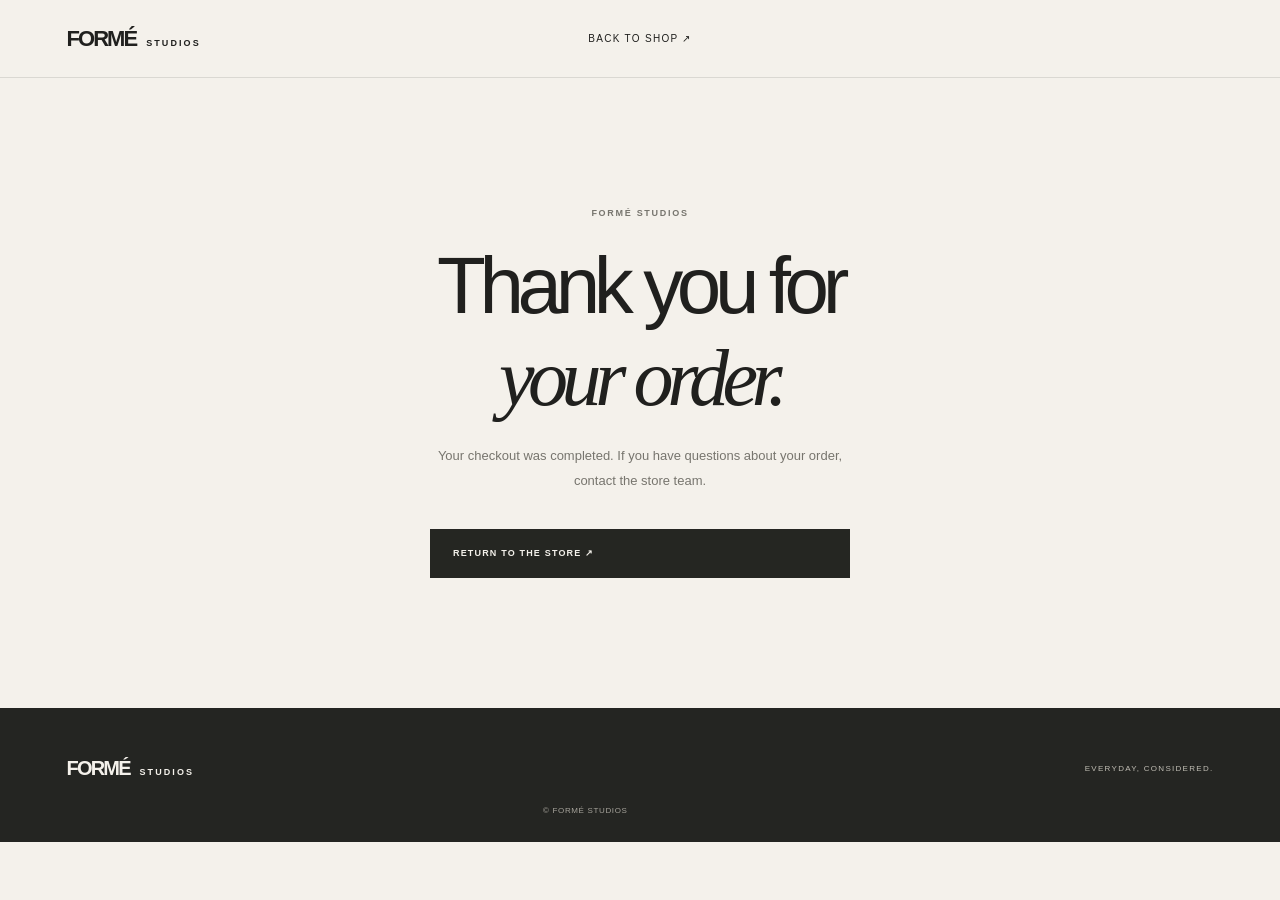
<file: success.html>
<!doctype html><html lang="en"><head><meta charset="utf-8"><meta name="viewport" content="width=device-width, initial-scale=1"><title>Order received — FORMÉ STUDIOS</title><link rel="stylesheet" href="/styles.css"></head><body><header class="header"><a class="wordmark" href="/">FORMÉ <span>STUDIOS</span></a><a class="cart-trigger" href="/">BACK TO SHOP ↗</a></header><main style="min-height:70vh;display:grid;place-items:center;text-align:center;padding:50px 20px"><div><p class="eyebrow">FORMÉ STUDIOS</p><h1 style="font:500 clamp(45px,8vw,80px) var(--display);letter-spacing:-.08em;margin:0 0 20px">Thank you for<br><em style="font-family:Georgia,serif">your order.</em></h1><p style="color:var(--muted);line-height:1.9;max-width:420px">Your checkout was completed. If you have questions about your order, contact the store team.</p><a class="button button-dark" href="/" style="margin-top:22px">RETURN TO THE STORE ↗</a></div></main><footer class="footer"><a class="wordmark footer-mark" href="/">FORMÉ <span>STUDIOS</span></a><p>EVERYDAY, CONSIDERED.</p><small>© FORMÉ STUDIOS</small></footer></body></html>
</file>
<file: styles.css>
:root{--paper:#f4f1eb;--ink:#20201e;--muted:#77756e;--line:#d9d5cc;--white:#fffdf9;--serif:Georgia,'Times New Roman',serif;--sans:'DM Sans',sans-serif;--display:'Manrope',sans-serif}*{box-sizing:border-box}html{scroll-behavior:smooth}body{margin:0;background:var(--paper);color:var(--ink);font-family:var(--sans);font-size:13px;-webkit-font-smoothing:antialiased}button,input,select{font:inherit}button,a{ -webkit-tap-highlight-color:transparent}a{color:inherit;text-decoration:none}.announcement{height:29px;background:#242522;color:#f4f1eb;display:flex;align-items:center;justify-content:center;font-size:9px;letter-spacing:.16em}.header{height:78px;display:grid;grid-template-columns:1fr auto 1fr;align-items:center;padding:0 5.2%;border-bottom:1px solid rgba(32,32,30,.12);position:relative;z-index:5}.wordmark{font-family:var(--display);font-size:22px;font-weight:800;letter-spacing:-.09em;white-space:nowrap}.wordmark span{font-size:9px;letter-spacing:.23em;margin-left:6px;font-weight:600}.desktop-nav{display:flex;gap:32px;font-size:9px;letter-spacing:.13em}.desktop-nav a,.footer-links a{transition:opacity .2s}.desktop-nav a:hover,.footer-links a:hover{opacity:.55}.cart-trigger{justify-self:end;background:none;border:0;letter-spacing:.13em;font-size:10px;cursor:pointer}.cart-trigger span{display:inline-grid;place-items:center;border:1px solid #aaa69c;border-radius:50%;width:23px;height:23px;margin-left:7px;font-size:10px}.menu-toggle{display:none}.hero{height:min(690px,72vw);min-height:520px;position:relative;background:#777;overflow:hidden;color:white}.hero-image{position:absolute;inset:0;background-image:url('https://images.unsplash.com/photo-1529139574466-a303027c1d8b?auto=format&fit=crop&w=2200&q=85');background-position:center 39%;background-size:cover;transform:scale(1.01)}.hero-shade{position:absolute;inset:0;background:linear-gradient(90deg,rgba(15,16,15,.56),rgba(15,16,15,.18) 58%,rgba(15,16,15,.06))}.hero-content{position:absolute;left:10.4%;top:50%;transform:translateY(-47%);max-width:560px}.eyebrow{font-size:9px;letter-spacing:.19em;color:var(--muted);font-weight:600;margin:0 0 22px}.eyebrow.light{color:#e3e0d9}.hero h1{font-family:var(--display);font-size:clamp(64px,9vw,126px);line-height:.91;letter-spacing:-.085em;font-weight:500;margin:0 0 24px}.hero h1 em,.section-heading h2 em,.manifesto h2 em,.newsletter h2 em{font-family:var(--serif);font-weight:400;letter-spacing:-.06em}.hero-copy{font-size:13px;line-height:1.9;color:#f0eee9;margin:0 0 32px}.button{min-height:49px;padding:0 23px;display:inline-flex;align-items:center;justify-content:space-between;gap:25px;border:0;cursor:pointer;font-size:9px;font-weight:600;letter-spacing:.13em;transition:background .2s,color .2s}.button-light{background:var(--paper);color:var(--ink)}.button-light:hover{background:#fff}.button span{font-size:15px}.hero-index{position:absolute;bottom:30px;right:5.2%;font-size:9px;letter-spacing:.14em}.hero-index span{font-weight:700}.intro-strip{display:flex;align-items:center;justify-content:center;gap:27px;padding:25px 20px;border-bottom:1px solid var(--line);font-size:8px;letter-spacing:.16em}.intro-strip p{margin:0}.strip-line{height:1px;width:34px;background:#aaa69c}.shop-section{padding:105px 7% 115px}.section-heading{display:flex;justify-content:space-between;align-items:end;margin-bottom:49px}.section-heading .eyebrow{margin-bottom:15px}.section-heading h2,.manifesto h2,.newsletter h2{font-family:var(--display);font-size:clamp(40px,5vw,65px);font-weight:500;letter-spacing:-.075em;line-height:1;margin:0}.section-note{font-size:11px;color:var(--muted);line-height:1.9;margin:0 0 3px}.shop-toolbar{display:flex;justify-content:space-between;align-items:center;border-top:1px solid var(--line);border-bottom:1px solid var(--line);padding:14px 0;margin-bottom:23px}.filters{display:flex;gap:22px;flex-wrap:wrap}.filter{background:none;border:0;padding:5px 0;color:#858178;font-size:9px;letter-spacing:.1em;cursor:pointer}.filter.active{color:var(--ink);border-bottom:1px solid var(--ink)}.filter span{font-size:8px;margin-left:5px}.sort-label{font-size:8px;letter-spacing:.1em;color:var(--muted);display:flex;align-items:center;gap:10px}.sort-label select{background:transparent;border:0;color:var(--ink);font-size:10px;outline:none}.product-grid{display:grid;grid-template-columns:repeat(3,minmax(0,1fr));gap:43px 18px}.product-card{min-width:0}.product-photo{position:relative;overflow:hidden;background:#e5e1d8;aspect-ratio: .78;cursor:pointer}.product-photo img{width:100%;height:100%;object-fit:cover;display:block;transition:transform .7s cubic-bezier(.2,.7,.2,1)}.product-card:hover .product-photo img{transform:scale(1.035)}.product-tag{position:absolute;top:12px;left:12px;background:var(--paper);padding:7px 9px;font-size:8px;letter-spacing:.1em}.quick-button{position:absolute;left:12px;right:12px;bottom:12px;width:calc(100% - 24px);height:42px;border:0;background:rgba(244,241,235,.95);cursor:pointer;font-size:9px;letter-spacing:.12em;transform:translateY(8px);opacity:0;transition:.25s}.product-card:hover .quick-button,.quick-button:focus{transform:translateY(0);opacity:1}.product-meta{display:flex;justify-content:space-between;gap:12px;padding-top:15px}.product-name{font-size:11px;font-weight:600;margin:0 0 7px}.product-detail{font-size:10px;color:var(--muted);margin:0}.product-price{font-size:11px;white-space:nowrap}.manifesto{display:grid;grid-template-columns:1fr 1fr;min-height:600px;background:#e8e4dc}.manifesto-image{background:url('https://images.unsplash.com/photo-1523381210434-271e8be1f52b?auto=format&fit=crop&w=1400&q=85') center/cover;min-height:550px}.manifesto-copy{padding:12% 12%;display:flex;align-items:flex-start;justify-content:center;flex-direction:column;position:relative;overflow:hidden}.manifesto-copy .eyebrow{margin-bottom:25px}.manifesto h2{font-size:clamp(44px,5vw,68px);margin-bottom:24px}.manifesto-copy>p:not(.eyebrow){max-width:350px;color:#69665e;font-size:12px;line-height:2;margin:0 0 29px}.text-link{background:none;border:0;border-bottom:1px solid var(--ink);padding:0 0 9px;font-size:9px;letter-spacing:.12em;cursor:pointer}.text-link span{margin-left:15px;font-size:14px}.manifesto-mark{font-family:var(--display);font-size:86px;font-weight:800;letter-spacing:-.12em;position:absolute;right:9%;bottom:-19px;opacity:.07}.manifesto-mark span,.empty-mark span{font-family:var(--serif)}.values{display:grid;grid-template-columns:repeat(3,1fr);padding:75px 8%;gap:50px;border-bottom:1px solid var(--line)}.values>div{max-width:240px}.value-number{font-size:9px;color:var(--muted);letter-spacing:.1em}.values h3{font-size:10px;letter-spacing:.12em;margin:22px 0 12px}.values p{font-size:11px;line-height:1.8;color:var(--muted);margin:0}.newsletter{text-align:center;padding:100px 20px 95px}.newsletter .eyebrow{margin-bottom:17px}.newsletter h2{font-size:clamp(39px,5vw,57px);margin-bottom:18px}.newsletter>p:not(.eyebrow):not(.form-message){color:var(--muted);font-size:11px;margin:0 0 27px}.newsletter form{display:flex;max-width:420px;margin:auto;border-bottom:1px solid #9b978d}.newsletter input{background:transparent;border:0;outline:0;flex:1;min-width:0;padding:15px 4px;font-size:11px}.newsletter form button{background:transparent;border:0;font-size:9px;letter-spacing:.1em;cursor:pointer}.form-message{font-size:10px;min-height:12px;color:#5f725a}.footer{background:#242522;color:#f4f1eb;padding:48px 5.2% 27px;display:grid;grid-template-columns:1fr 1fr;align-items:center;gap:25px}.footer-mark{font-size:20px}.footer>p{justify-self:end;font-size:8px;letter-spacing:.16em;color:#c0bdb4}.footer-links{display:flex;gap:22px;flex-wrap:wrap;font-size:8px;letter-spacing:.1em}.footer small{justify-self:end;font-size:8px;color:#a7a49c;letter-spacing:.08em}.overlay{position:fixed;inset:0;background:rgba(16,17,15,.4);z-index:20;opacity:0;visibility:hidden;transition:.25s}.overlay.open{opacity:1;visibility:visible}.cart-drawer{position:fixed;right:0;top:0;bottom:0;width:min(460px,100%);background:var(--paper);z-index:21;transform:translateX(102%);transition:transform .32s ease;display:flex;flex-direction:column;padding:28px 28px 22px}.cart-drawer.open{transform:translateX(0)}.drawer-header{display:flex;justify-content:space-between;align-items:flex-start;border-bottom:1px solid var(--line);padding-bottom:23px}.drawer-header .eyebrow{margin-bottom:9px}.drawer-header h2{font-family:var(--display);font-size:30px;letter-spacing:-.06em;font-weight:500;margin:0}.drawer-header h2 span{font:10px var(--sans);letter-spacing:0;color:var(--muted)}.close-button{background:none;border:0;font-size:29px;line-height:1;cursor:pointer;font-weight:300}.cart-items{overflow:auto;flex:1}.cart-row{display:grid;grid-template-columns:86px 1fr auto;gap:15px;padding:20px 0;border-bottom:1px solid var(--line)}.cart-row img{width:86px;height:112px;object-fit:cover}.cart-row h3{font-size:11px;margin:3px 0 7px}.cart-row p{font-size:10px;color:var(--muted);margin:0 0 7px}.cart-row .line-price{font-size:10px;white-space:nowrap}.quantity{display:flex;align-items:center;gap:13px;border:1px solid var(--line);width:max-content;padding:5px 8px;margin-top:12px}.quantity button{background:none;border:0;cursor:pointer;font-size:14px}.quantity span{font-size:10px}.remove-link{display:block;background:none;border:0;padding:0;margin-top:9px;text-decoration:underline;color:var(--muted);font-size:9px;cursor:pointer}.cart-empty{display:none;flex:1;align-items:center;justify-content:center;flex-direction:column;text-align:center}.cart-empty.visible{display:flex}.empty-mark{font-family:var(--display);font-size:52px;letter-spacing:-.12em;font-weight:800}.cart-empty p{font-size:11px;color:var(--muted);margin:12px 0 25px}.drawer-bottom{padding-top:18px}.drawer-bottom.hidden{display:none}.subtotal{display:flex;justify-content:space-between;font-size:10px;letter-spacing:.1em}.subtotal strong{font-size:13px;letter-spacing:0}.drawer-bottom>p{font-size:10px;color:var(--muted);margin:12px 0 18px}.button-dark{background:#252622;color:var(--paper);width:100%}.button-dark:hover{background:#3b3c36}.secure-note{text-align:center!important;font-size:8px!important;letter-spacing:.1em;margin:14px 0 0!important}.quick-view{position:fixed;z-index:25;left:50%;top:50%;transform:translate(-50%,-46%) scale(.98);width:min(760px,calc(100% - 30px));max-height:90vh;overflow:auto;background:var(--paper);opacity:0;visibility:hidden;transition:.25s;padding:28px}.quick-view.open{opacity:1;visibility:visible;transform:translate(-50%,-50%) scale(1)}.quick-close{position:absolute;right:17px;top:14px;z-index:2}.quick-layout{display:grid;grid-template-columns:1fr 1fr;gap:30px}.quick-layout img{width:100%;height:100%;max-height:550px;object-fit:cover}.quick-info{padding:35px 10px 20px 0}.quick-info .eyebrow{margin-bottom:15px}.quick-info h2{font-family:var(--display);font-size:32px;letter-spacing:-.06em;font-weight:500;margin:0 0 10px}.quick-info .price{font-size:13px;margin-bottom:20px}.quick-info .description{font-size:11px;line-height:1.9;color:var(--muted);margin-bottom:25px}.option-label{font-size:9px;letter-spacing:.1em;margin:20px 0 10px}.size-options{display:flex;gap:8px}.size-option{width:40px;height:38px;background:transparent;border:1px solid var(--line);cursor:pointer;font-size:10px}.size-option.selected{border-color:var(--ink);background:var(--ink);color:var(--paper)}.quick-info .button{margin-top:24px;width:100%}.toast{position:fixed;bottom:22px;left:50%;transform:translate(-50%,15px);background:#252622;color:var(--paper);padding:13px 20px;font-size:10px;letter-spacing:.04em;z-index:50;opacity:0;pointer-events:none;transition:.25s}.toast.show{opacity:1;transform:translate(-50%,0)}.sr-only{position:absolute;width:1px;height:1px;padding:0;margin:-1px;overflow:hidden;clip:rect(0,0,0,0);white-space:nowrap;border:0}.menu-panel{display:none}
@media(max-width:800px){.header{height:68px;padding:0 5%;grid-template-columns:1fr auto 1fr}.menu-toggle{display:block;justify-self:start;border:0;background:none;font-size:18px;cursor:pointer}.desktop-nav{display:none}.wordmark{font-size:19px}.wordmark span{font-size:8px}.hero{min-height:570px;height:78vh;max-height:720px}.hero-content{left:7%;top:46%}.hero h1{font-size:clamp(67px,14vw,100px)}.hero-index{right:7%;bottom:22px}.intro-strip{gap:12px;flex-wrap:wrap;font-size:7px}.strip-line{width:17px}.shop-section{padding:75px 5% 80px}.section-heading{align-items:flex-start;gap:18px;flex-direction:column;margin-bottom:28px}.section-note br{display:none}.shop-toolbar{align-items:flex-start;gap:16px;flex-direction:column}.filters{gap:16px}.product-grid{grid-template-columns:repeat(2,minmax(0,1fr));gap:30px 12px}.quick-button{opacity:1;transform:none;left:8px;right:8px;bottom:8px;width:calc(100% - 16px);height:38px}.product-name{font-size:10px}.manifesto{grid-template-columns:1fr}.manifesto-image{min-height:420px}.manifesto-copy{padding:70px 8% 95px;min-height:400px}.values{padding:55px 7%;grid-template-columns:1fr;gap:30px}.values>div{max-width:400px}.values h3{margin-top:13px}.newsletter{padding:75px 20px}.footer{grid-template-columns:1fr;gap:20px;padding:35px 6% 25px}.footer>p,.footer small{justify-self:start}.footer-links{gap:14px}.quick-view{padding:22px}.quick-layout{grid-template-columns:1fr 1fr;gap:18px}.quick-info{padding:35px 0 10px}.quick-info h2{font-size:25px}.quick-info .description{font-size:10px}.quick-info .button{padding:0 12px;gap:8px;font-size:8px}}
@media(max-width:480px){.hero{min-height:560px}.hero-image{background-position:58% center}.hero-shade{background:linear-gradient(90deg,rgba(15,16,15,.55),rgba(15,16,15,.2))}.hero-content{left:6%}.hero-copy{font-size:12px}.intro-strip{line-height:1.5}.shop-section{padding-top:60px}.product-grid{gap:27px 10px}.product-photo{aspect-ratio:.72}.product-tag{top:8px;left:8px;padding:6px;font-size:7px}.product-meta{padding-top:10px;gap:5px}.product-name{line-height:1.5}.product-detail{font-size:9px}.product-price{font-size:10px}.quick-view{padding:18px;max-height:94vh}.quick-layout{grid-template-columns:1fr}.quick-layout img{height:260px;max-height:260px}.quick-info{padding:0 0 5px}.quick-info .eyebrow{margin-bottom:9px}.quick-info h2{font-size:27px}.quick-info .description{margin-bottom:14px}.option-label{margin:12px 0 8px}.quick-info .button{margin-top:15px}.cart-drawer{padding:22px 19px}.drawer-header h2{font-size:27px}.manifesto-image{min-height:350px}}
</file>
